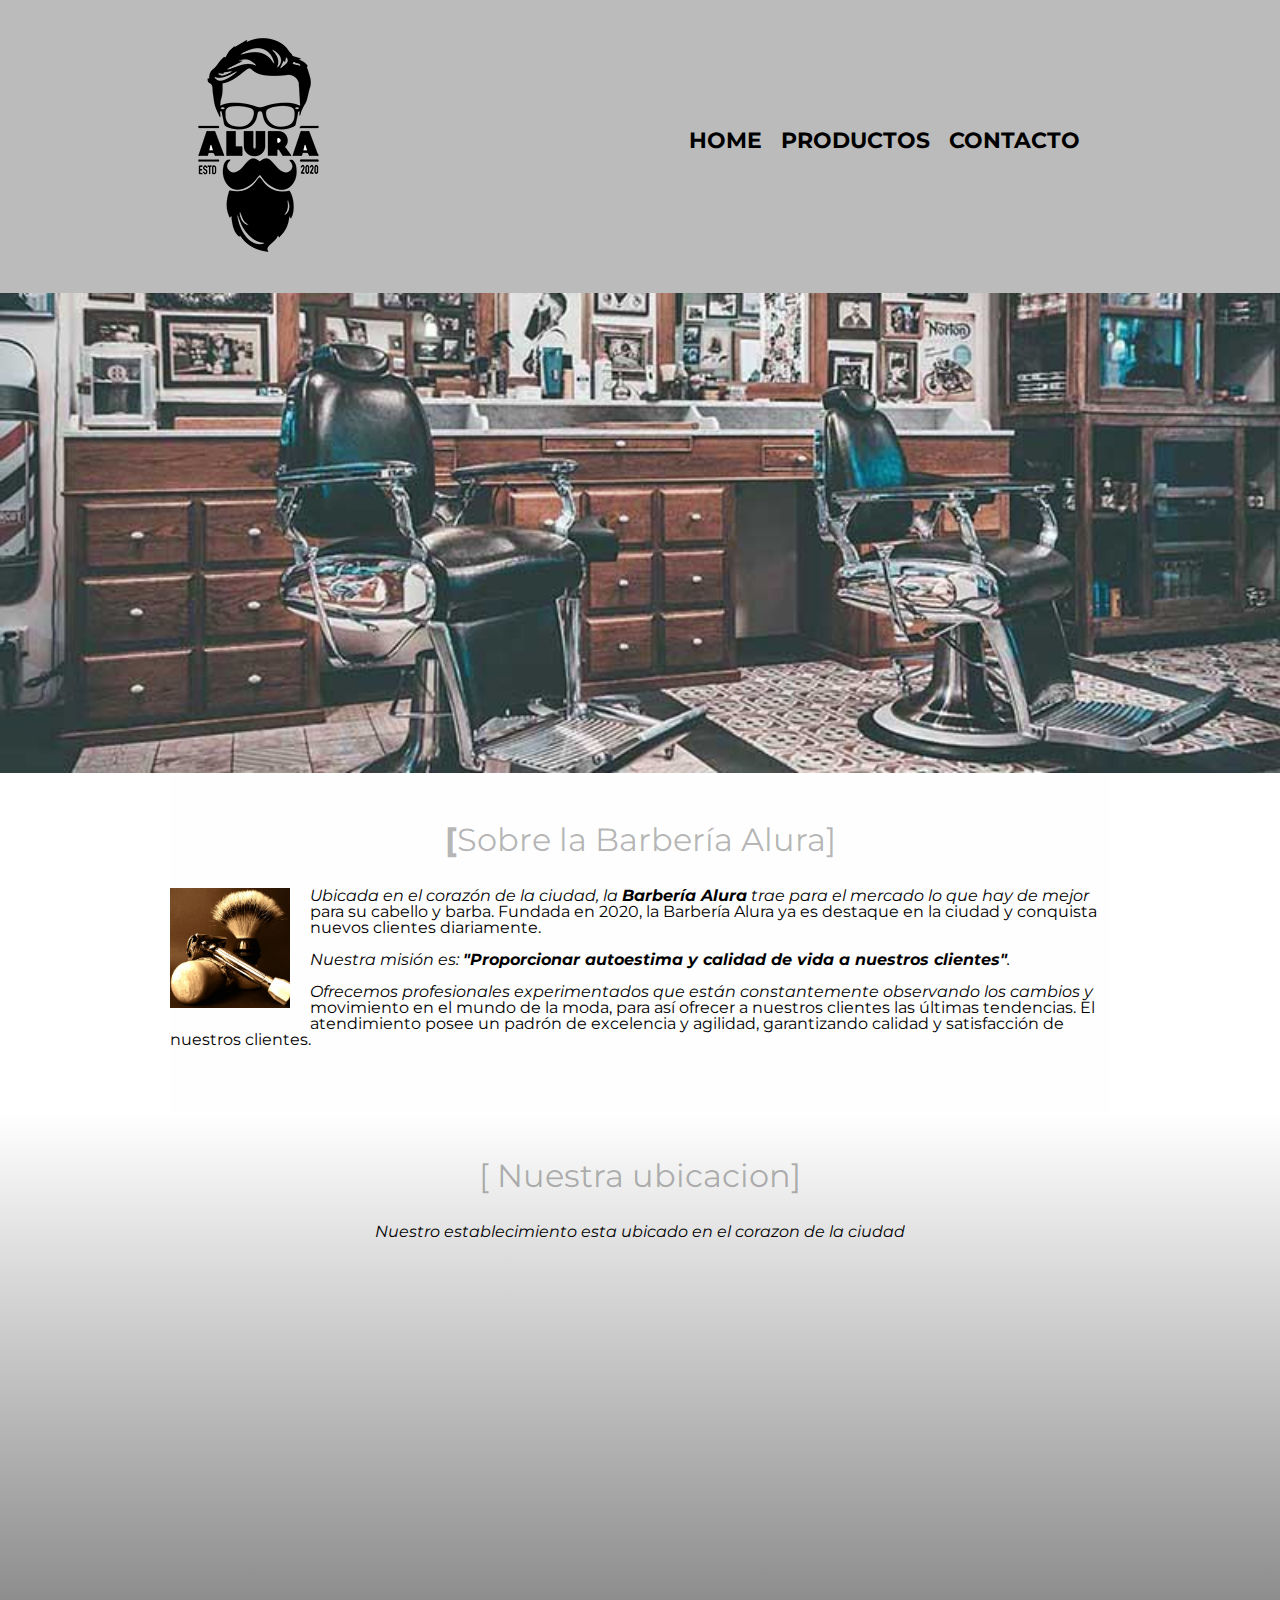
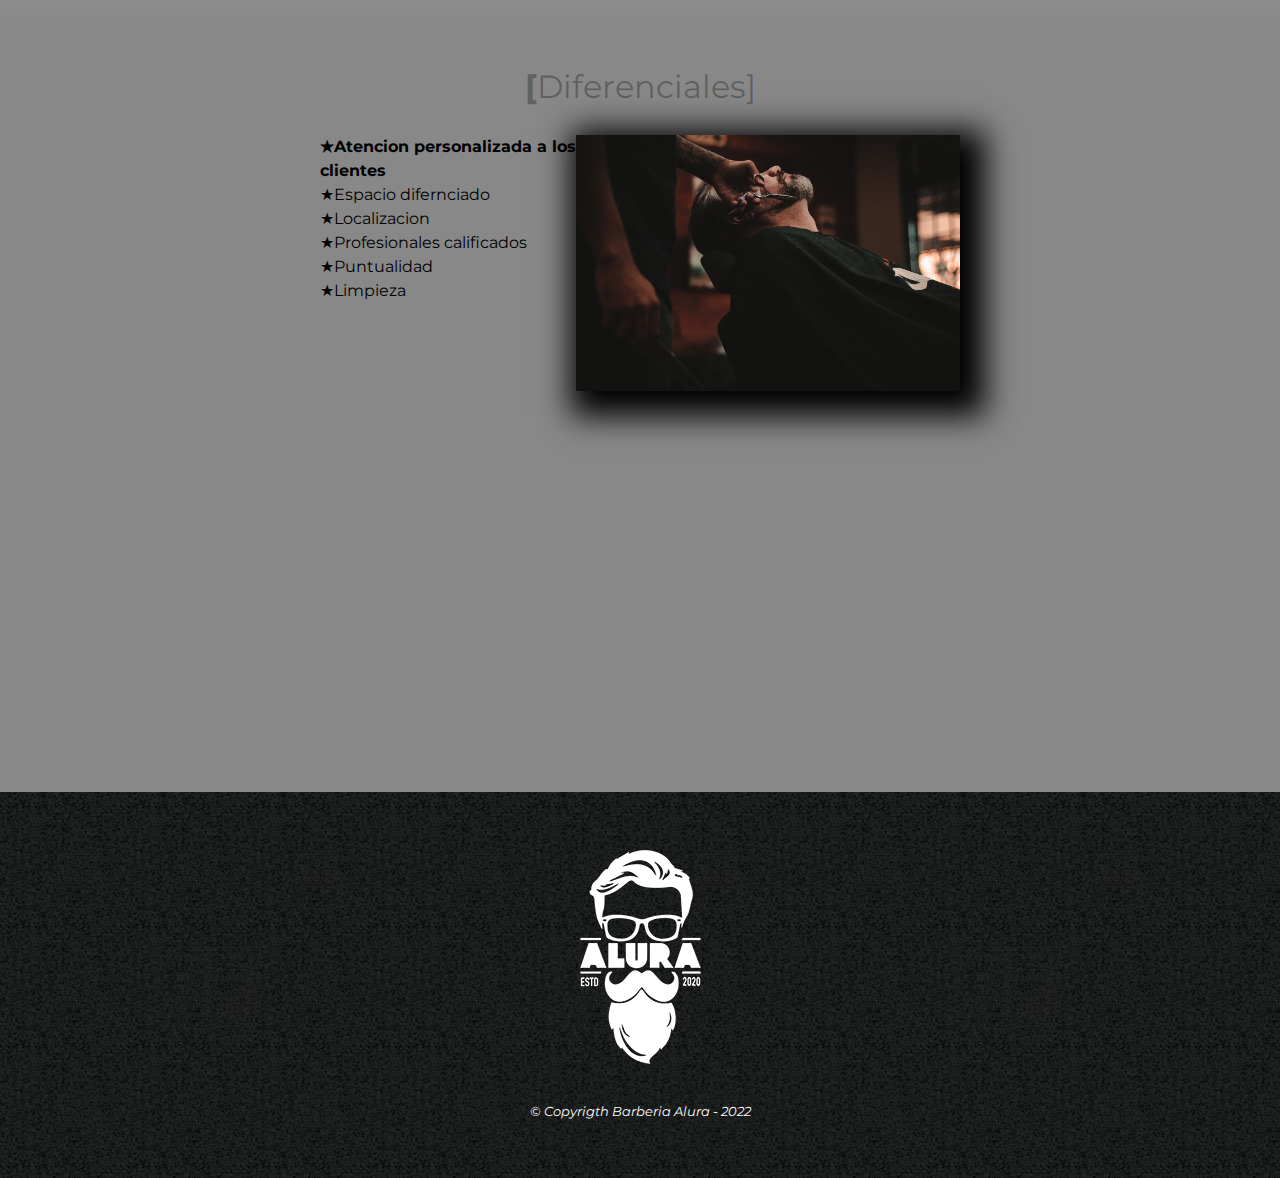
<file: index.html>
<!DOCTYPE html>


<html lang ="es">
    <head>
        <meta charset = "UTF-8">
        <meta name = "viewport" content = "width = device-width">
        <title>Barberia Alura</title>
        <link rel = "stylesheet" href = "reset.css">
        <link rel="stylesheet" href="style.css">
        <link rel="preconnect" href="https://fonts.googleapis.com">
        <link rel="preconnect" href="https://fonts.gstatic.com" crossorigin>
        <link href="https://fonts.googleapis.com/css2?family=Montserrat:wght@300&display=swap" rel="stylesheet"> 
    </head>

    <body>
        <header>
            <div class = "caja">
                <h1><img src = "imagenes/logo.png" alt = "Logo de la barberia Alura"></h1>
                <nav>
                    <ul>
                        <li><a href = "index.html">Home</a></li>
                        <li><a href = "productos.html">Productos</a></li>
                        <li><a href = "contacto.html">Contacto</a></li>
                    </ul>
                </nav>
            </div>
            
        </header>
        
            <img class = "banner"; src = "banner/banner.jpg">

        <main>
            <section class ="principal">
                <h2 class = "titulo-principal">Sobre la Barbería Alura</h2>
                <img class = "utensilios" src = "imagenes/utensilios.jpg" alt ="utensilios de un barbero">
                
                <p>Ubicada en el corazón de la ciudad, la <strong>Barbería Alura</strong> trae para el mercado lo que hay de mejor para su cabello y barba. Fundada en 2020, la Barbería Alura ya es destaque en la ciudad y conquista nuevos clientes diariamente.</p>
                <p id = "mision"><em>Nuestra misión es: <strong>"Proporcionar autoestima y calidad de vida a nuestros clientes"</strong>.</em></p>
                
                <p>Ofrecemos profesionales experimentados que están constantemente observando los cambios y movimiento en el mundo de la moda, para así ofrecer a nuestros clientes las últimas tendencias. El atendimiento posee un padrón de excelencia y agilidad, garantizando calidad y satisfacción de nuestros clientes.</p>
            </section>
            <section class = "mapa">
                <h3 class=" titulo-principal"> Nuestra ubicacion</h3>
                <p>Nuestro establecimiento esta ubicado en el corazon de la ciudad</p>
                <div class = "mapa-contenido">
                    <iframe src="https://www.google.com/maps/embed?pb=!1m18!1m12!1m3!1d3300.949741342349!2d-70.73712928868602!3d-34.17320261825986!2m3!1f0!2f0!3f0!3m2!1i1024!2i768!4f13.1!3m3!1m2!1s0x966343411610fd05%3A0xdf5e9b427ea60e1e!2sGamero%2061%2C%20Rancagua%2C%20O&#39;Higgins!5e0!3m2!1ses-419!2scl!4v1646779026349!5m2!1ses-419!2scl" width="100%" height="300" style="border:0;" allowfullscreen="" loading="lazy"></iframe>

                </div>
                
            </section>
            <section class = "diferenciales">
                <h3 class = "titulo-principal">Diferenciales</h3>

                <div class = "contenido-diferenciales">
                    <ul class = "lista-diferenciales">
                        <li class = "items">Atencion personalizada a los clientes</li>
                        <li class = "items">Espacio difernciado</li>
                        <li class = "items">Localizacion</li>
                        <li class = "items">Profesionales calificados</li>
                        <li class = "items">Puntualidad</li>
                        <li class = "items">Limpieza</li>
                    </ul><img src = "diferenciales/diferenciales.jpg" class = "imagenDiferenciales">

                </div>
                <div class ="video">
                
                    <iframe width="100%" height="315" src="https://www.youtube.com/embed/8pWtdanVz3I" title="YouTube video player" frameborder="0" allow="accelerometer; autoplay; clipboard-write; encrypted-media; gyroscope; picture-in-picture" allowfullscreen></iframe>
    
                </div>
            </section> 
            
            

        </main>    
        <footer>
            <img src = "imagenes/logo-blanco.png">
            <p class = "copyrigth"> &copy Copyrigth Barberia Alura - 2022</p>
        </footer>
    </body>
</html>
</file>
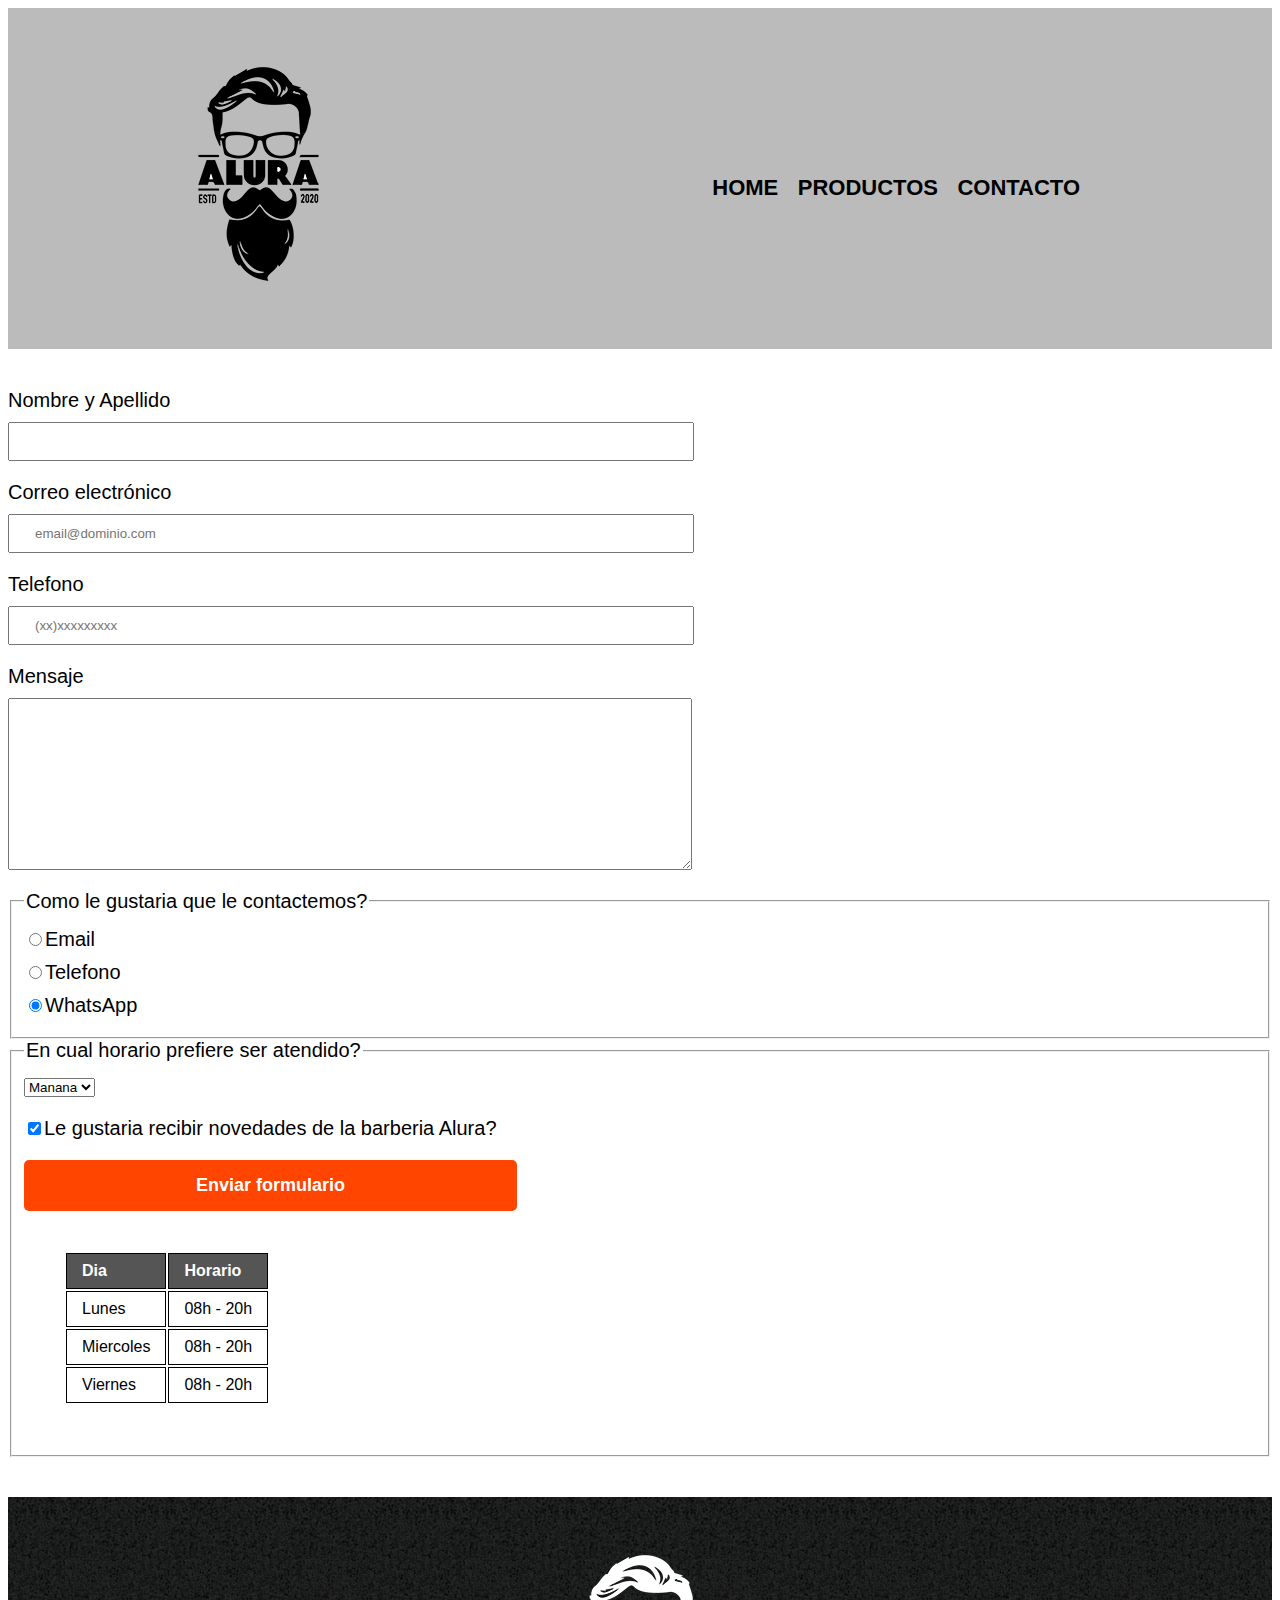
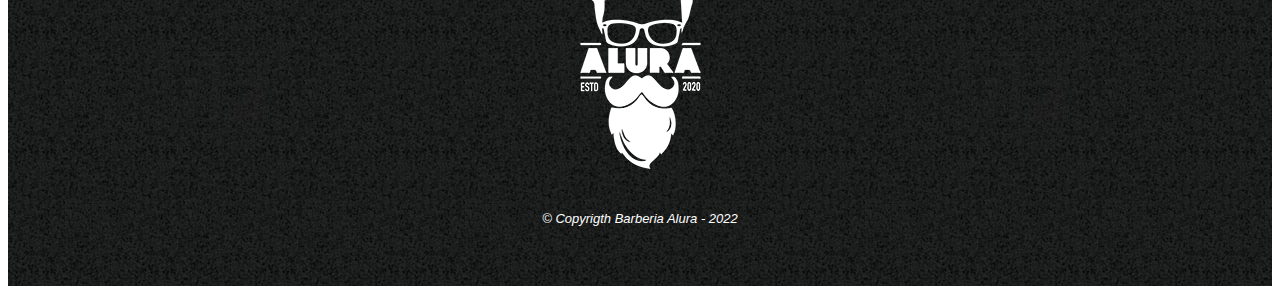
<file: contacto.html>
<!DOCTYPE html>

<html>
    <head>
        <meta charset = "UTF-8">
        <title>Contacto - Barberia Alura</title>
        <link rel = stylesheet href = "style.css">

    </head>
    <body>
<header>
    <div class = "caja">
        <h1><img src = "imagenes/logo.png" alt = "Logo de la barberia Alura"></h1>
        <nav>
            <ul>
                <li><a href = "index.html">Home</a></li>
                <li><a href = "productos.html">Productos</a></li>
                <li><a href = "contacto.html">Contacto</a></li>
            </ul>
        </nav>
    </div>
    
</header>
<main>
    <form>
        <label for = "nombreapellido">Nombre y Apellido</label>
        <input type = "text" id="nombreapellido" class = "input-padron" required>

        <label for = "correoelectronico">Correo electrónico</label>
        <input type ="email" id = "correoelectronico"class = "input-padron" required placeholder = "email@dominio.com">

        <label for = "telefono">Telefono</label>
        <input type ="tel" id = "telefono"class = "input-padron" required placeholder = "(xx)xxxxxxxxx">

        <label for ="mensaje">Mensaje</label>
        <textarea cols ="70" rows = "10" id="mensaje"class = "input-padron" required></textarea>

        <fieldset>
            <legend>Como le gustaria que le contactemos?</legend>

            <label for = "radio-email"><input type = "radio" name = "contacto" value = "email" id="radio-email">Email</label>
            
    
            <label for = "radio-telefono"><input type = "radio" name = "contacto" value = "telefono" id="radio-telefono">Telefono</label>
            
    
            <label for = "radio-whatsapp"><input type = "radio" name = "contacto" value = "whatsapp" id="radio-whatsapp" checked>WhatsApp</label>
            
    
        </fieldset>
        <fieldset>
            <legend>En cual horario prefiere ser atendido?</legend>
            <select>
                <option>Manana</option>
                <option>Tarde</option>
                <option>Noche</option>
            </select>
        </fielset>
        
        
        <label class="checkbox"><input type = "checkbox" checked>Le gustaria recibir novedades de la barberia Alura?</label>
        
        <input type = "submit" value = "Enviar formulario" class = "enviar">


    </form>
    <table>
        <thead>
            <tr>
                <td>Dia</td>
                <td>Horario</td>
            </tr>
        </thead>
        <tbody>
            <tr>
                <td>Lunes</td>
                <td>08h - 20h</td>
            </tr>
            <tr>
                <td>Miercoles</td>
                <td>08h - 20h</td>  
            </tr>
            <tr>
                <td>Viernes</td>
                <td>08h - 20h</td>
            </tr>

        </tbody>
        
        
    </table>
</main>
<footer>
    <img src = "imagenes/logo-blanco.png"alt = "Logo de la barberia Alura">
    <p class = "copyrigth"> &copy Copyrigth Barberia Alura - 2022</p>
</footer>

    </body>



</html>
</file>
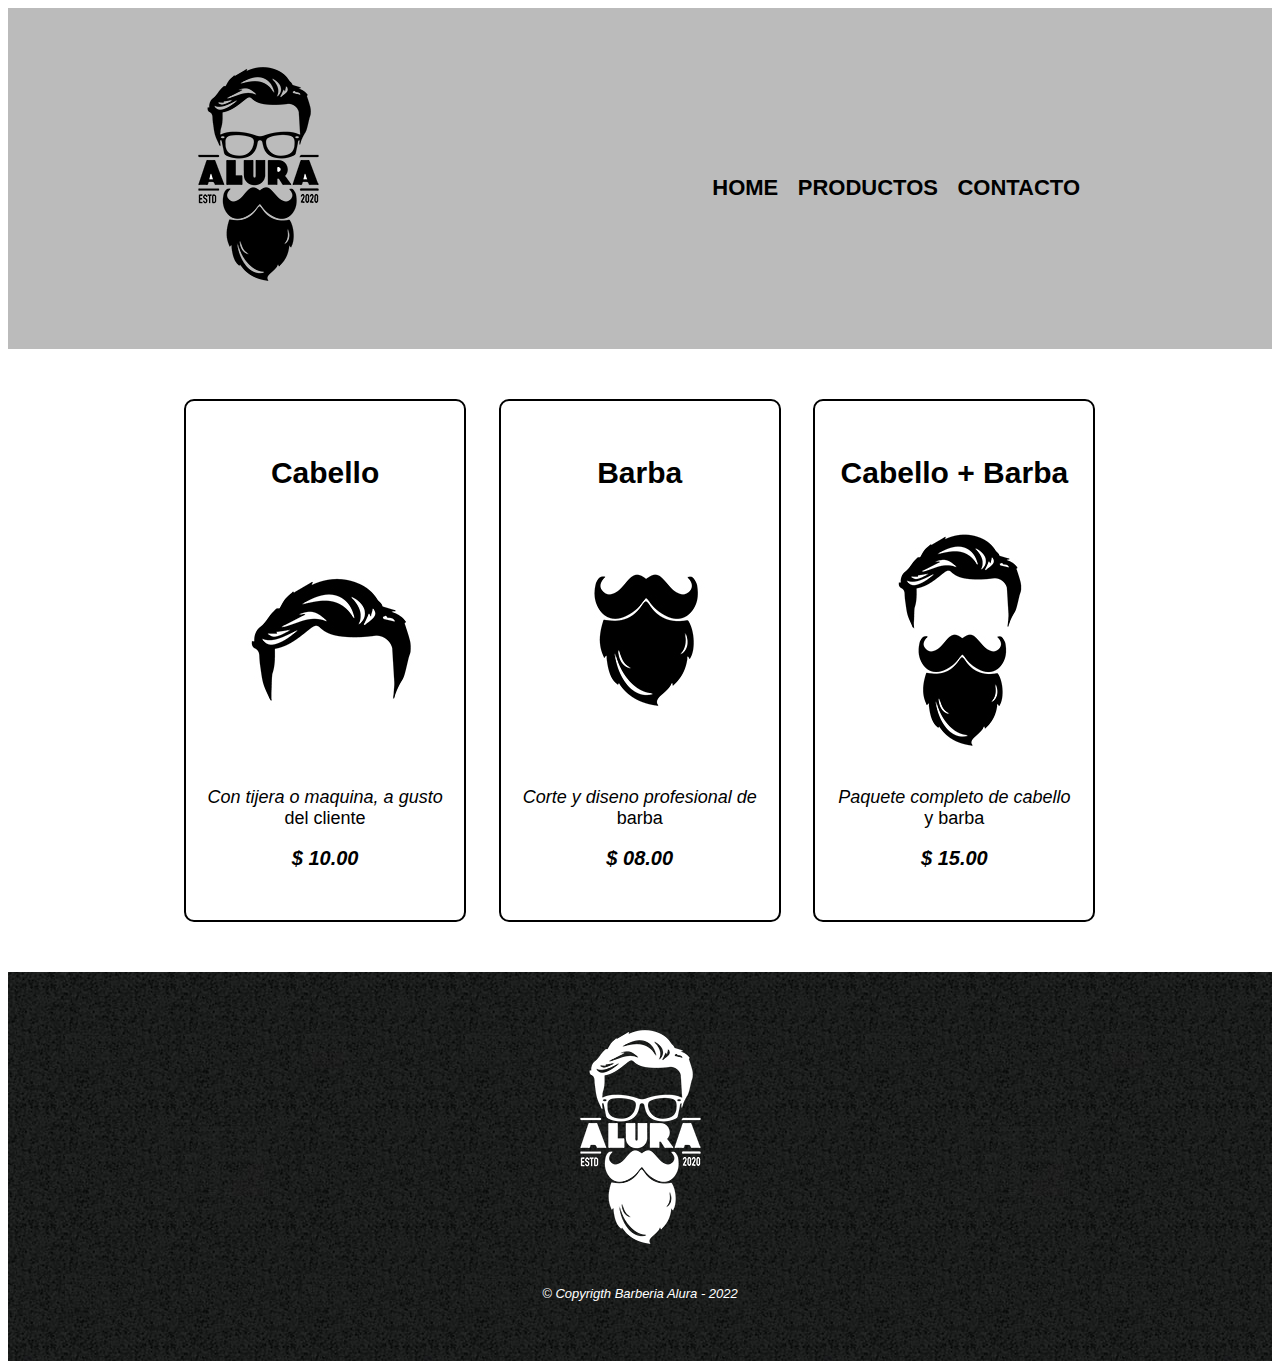
<file: productos.html>
<!DOCTYPE html>

<html>
    <head>
        <meta charset = "UTF-8">
        <title>Productos - Barberia Alura</title>
        <link rel = stylesheet href = "style.css">

    </head>
    <body>
<header>
    <div class = "caja">
        <h1><img src = "imagenes/logo.png"></h1>
        <nav>
            <ul>
                <li><a href = "index.html">Home</a></li>
                <li><a href = "productos.html">Productos</a></li>
                <li><a href = "contacto.html">Contacto</a></li>
            </ul>
        </nav>
    </div>
    
</header>
<main>
    
    <ul class="productos">
        <li>
            <h2>Cabello</h2>
            <img src="imagenes/cabello.jpg"> 
            <p class="producto-descripcion">Con tijera o maquina, a gusto del cliente</p>
            <p class="producto-precio">$ 10.00</p>
        </li>
        <li>
            <h2>Barba</h2>
            <img src="imagenes/barba.jpg"> 
            <p class="producto-descripcion">Corte y diseno profesional de barba</p>
            <p class="producto-precio">$ 08.00</p>

        </li>
        <li>
            <h2>Cabello + Barba</h2>
            <img src="imagenes/cabello+barba.jpg"> 
            <p class="producto-descripcion">Paquete completo de cabello y barba</p>
            <p class="producto-precio">$ 15.00</p>
        </li>
    </ul>
</main>
<footer>
    <img src = "imagenes/logo-blanco.png">
    <p class = "copyrigth"> &copy Copyrigth Barberia Alura - 2022</p>
</footer>

    </body>



</html>
</file>
<file: style.css>
body{
    font-family: 'Montserrat', sans-serif;
}
header{
    background-color: #BBBBBB;
    padding: 20px 0;
}
.caja{
    width: 940px;
    position:relative;
    margin: 0 auto;
}
nav{
    position:absolute;
    top:110px;
    right: 30px;
}
nav li{
    display: inline;
    margin: 0 0 0 15px;
}

nav a{
    text-transform: uppercase;
    color: black;
    font-weight: bold;
    font-size: 22px;
    text-decoration: none;
}
nav a:hover{
    color:#c78c19
    
}
.productos{
    width: 940px;
    margin: 0 auto;
    padding:50px;

}
.productos li{
    display: inline-block;
    text-align: center;
    width: 30%;
    vertical-align:top;
    /*background: #CCCCCC;*/
    margin: 0 1.5%;
    padding: 30px 20px;
    box-sizing: border-box;
    border-color: #000000;
    border-width: 2px;
    border-style: solid;
    border-radius: 10px;
}
.productos li:hover{
    border-color: #c78c19;
    
}
.productos h2{
    font-size: 30px;
    font-weight: bold;
}
.productos li:hover h2{
    font-size: 33px;
}
.producto-descripcion{
    font-size: 18px;
}
.producto-precio{
    font-size: 20px;
    font-weight: bold;
    margin-top: 10px;
}
footer{
    text-align: center;
    background: url(imagenes/bg.jpg);
    padding: 40px;
}
.copyrigth{
    color:#FFFFFF;
    font-size: 13px;
    margin: 20px;
}
main{
    
}
form{
    margin:40px 0;
}
form label,form legend{
    display: block;
    font-size: 20px;
    margin: 0 0 10px;
}
.input-padron{
    display: block;
    margin: 0 0 20px;
    padding: 10px 25px;
    width: 50%;
}
.checkbox{
    margin: 20px 0;
}
.enviar{
    width: 40%;
    padding:15px 0;
    font-size: 18px;
    font-weight: bold;
    color:#FFFFFF;
    background: orangered;
    border:none;
    border-radius: 5px;
    transition: 1s background;
    cursor:pointer;
}
.enviar:hover{
    background: darkorange;
    transform:scale(1.1);
}
table{
    margin: 40px 40px;
}
thead{
    background: #555555;
    color: #FFFFFF;
    font-weight: bold;
}
td, th{
    border: 1px solid #000000;
    padding: 8px 15px;
}
/* CSS para nuetra pagina home*/
.banner{
    width: 100%;
}
.principal{
    padding: 3em 0;
    background: #FEFEFE;
    width: 940px;
    margin: 0 auto;
}
.titulo-principal{
    text-align: center;
    font-size: 2em;
    margin: 0 0 1em;
    clear: left;
    color:rgba(0,0,0,0.3)
}
/* Pseudo elementos */
.titulo-principal:first-letter{
    font-weight: bold;
}
.titulo-principal:before{
    content: "["
}
.titulo-principal:after{
    content: "]"
}
p:first-line{
 font-style: italic;
}
/* ########################*/
.principal p{
    margin: 0 0 1em;
}
.principal strong{
    font-weight: bold;
}
.principal em{
    font-style: italic;
}
.utensilios{
    width: 120px;
    float: left;
    margin:0 20px 20px 0;
}
.mapa{
    padding: 3em 0;
    background: linear-gradient(#FFFFFF,#888888);
}
.mapa p{
    margin: 0 0 2em;
    text-align: center;
}
.mapa-contenido{
    width: 940px;
    margin: 0 auto;
}
.diferenciales{
    padding: 3em 0;
    background: #888888;
}
.contenido-diferenciales{
    width: 640px;
    margin: 0 auto;
}
.lista-diferenciales{
    width: 40%;
    display: inline-block;
    vertical-align: top;
}
.items{
    line-height: 1.5;
}
.items:before{
    content: "★"
}
.items:first-child{
    font-weight: bold;
}
.imagenDiferenciales{
    width:60%;
    transition: 400ms;
    box-shadow: 10px 10px 30px 15px #000000;
}
.imagenDiferenciales:hover{
    opacity: 0.3;
    
}
.video{
    width: 560px;
    margin: 1em auto;
}
@media screen and(max-width:480px){
    h1{
        text-align: center;
    }
    nav{
        position: static;
    }
    .caja, .principal, .mapa-contenido, .contenido-diferenciales, .video{
        width: auto;
    }
    .lista-diferenciales, .imagenDiferenciales{
        width: 100%;
    }
}
</file>
